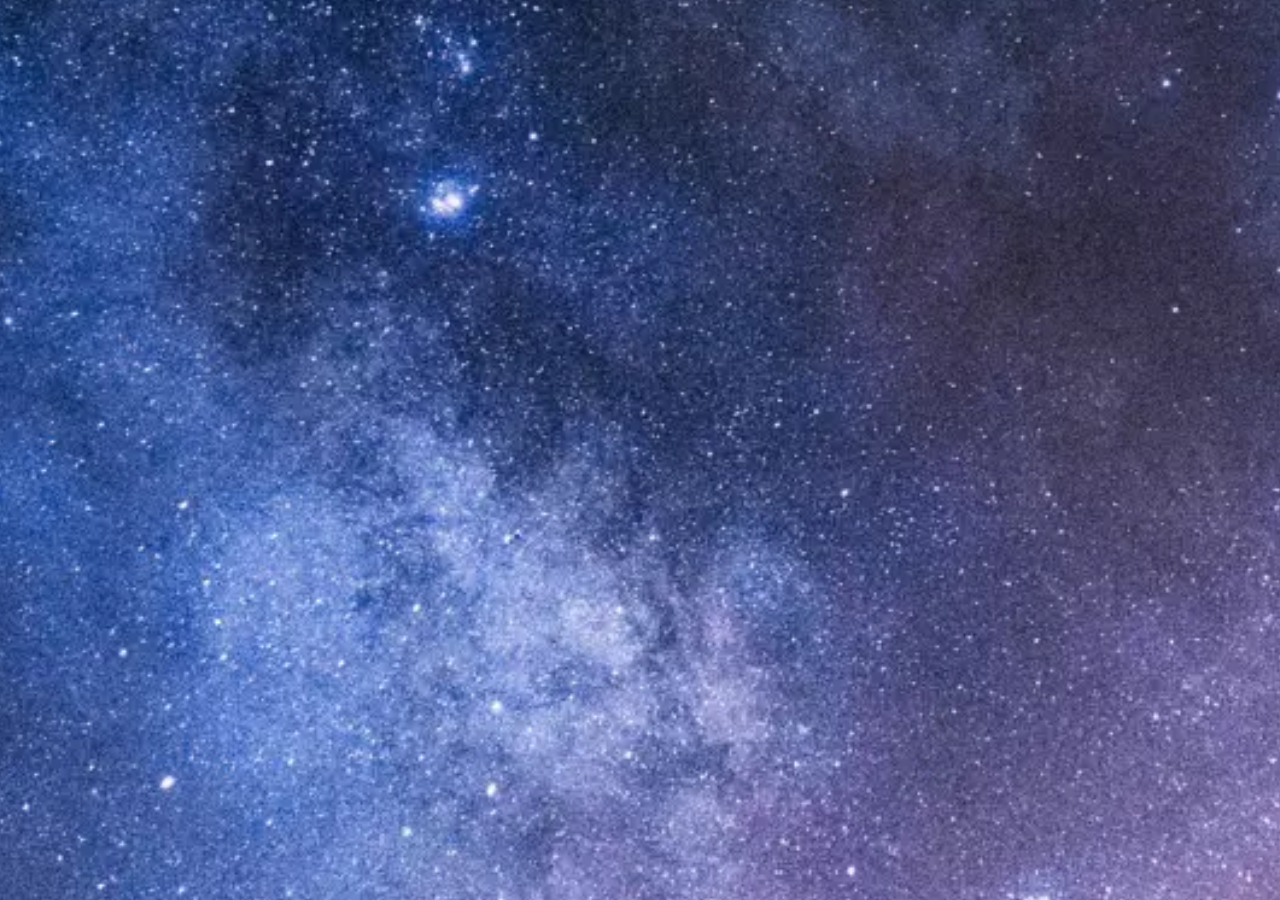
<file: Ejercicio_3.1-SkyPlane/index.html>
<!DOCTYPE html> 
<html lang="en"> 
<head> 
    <meta charset="UTF-8" /> 
    <meta name="viewport" content="width=device-width, initial-scale=1.0" /> 
    <title>Three.js Project</title> 
    <link rel="stylesheet" href="style.css" /> 
</head> 
<body>     
    <script src="libs/three.min.js"></script> 
    <script src="libs/OrbitControls.js"></script>
    <script src="main.js"></script>     
</body> 
</html>
</file>
<file: Ejercicio_3.1-SkyPlane/style.css>
/* style.css - Estilo básico */ 
body { margin: 0; overflow: hidden; } 
canvas { display: block; }
</file>
